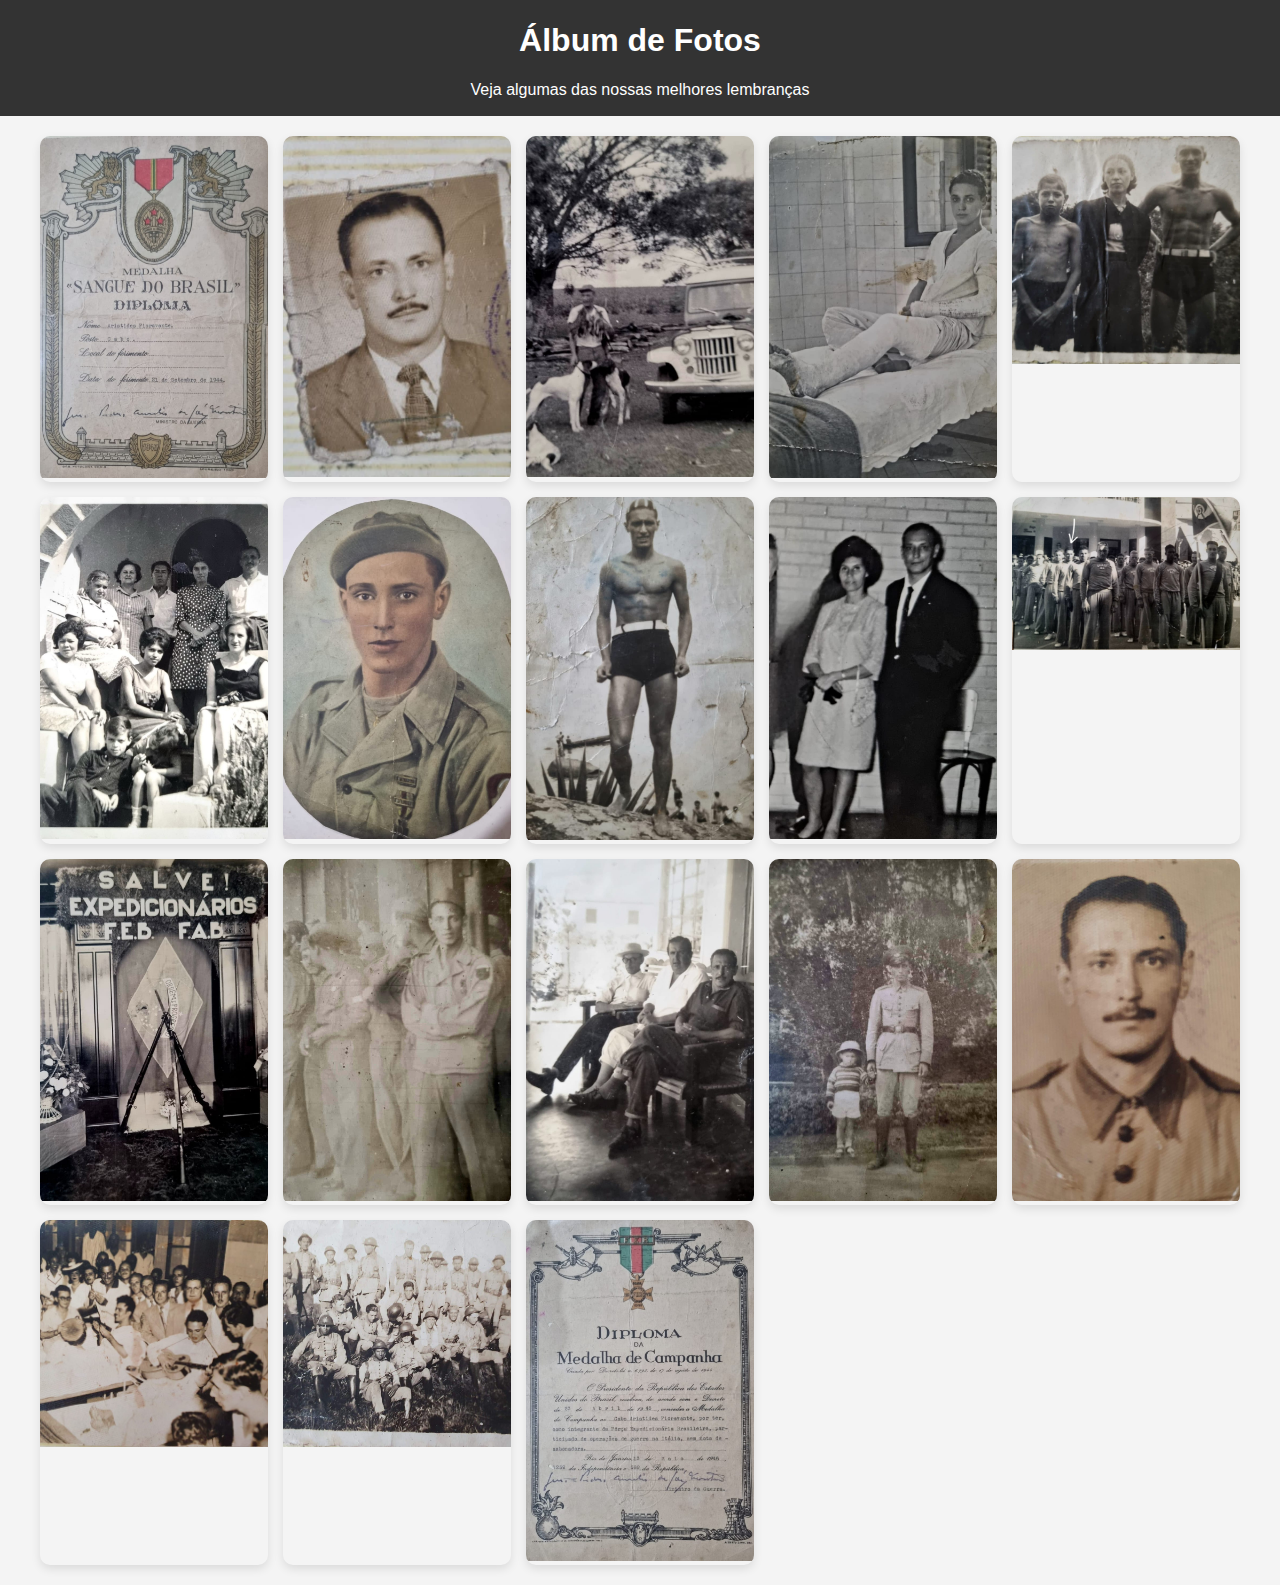
<file: fotos.html>
<!DOCTYPE html>
<html lang="pt-BR">
<head>
    <meta charset="UTF-8">
    <meta name="viewport" content="width=device-width, initial-scale=1.0">
    <title>Álbum de Fotos</title>
    <style>
        body {
            margin: 0;
            padding: 0;
            font-family: Arial, sans-serif;
            background-color: #f4f4f4;
            color: #333;
        }

        header {
            text-align: center;
            background-color: #333;
            color: white;
            padding: 1px 0;
        }

        .album {
            display: grid;
            grid-template-columns: repeat(auto-fit, minmax(200px, 1fr)); /* Layout responsivo */
            gap: 15px;
            padding: 20px;
            max-width: 1200px;
            margin: 0 auto;
        }

        .foto {
            position: relative;
            overflow: hidden;
            border-radius: 10px;
            box-shadow: 0 4px 10px rgba(0, 0, 0, 0.1);
        }

        .foto img {
            width: 100%;
            height: auto;
            transition: transform 0.3s ease;
        }

        .foto:hover img {
            transform: scale(1.1); /* Efeito de zoom ao passar o mouse */
        }

        .foto p {
            position: absolute;
            bottom: 0;
            left: 0;
            right: 0;
            margin: 0;
            padding: 10px;
            background: rgba(0, 0, 0, 0.6);
            color: white;
            text-align: center;
            font-size: 14px;
            opacity: 0;
            transition: opacity 0.3s ease;
        }

        .foto:hover p {
            opacity: 1; /* Mostra a legenda ao passar o mouse */
        }
        
    </style>
</head>
<body>
    <header>
        <h1>Álbum de Fotos</h1>
        <p>Veja algumas das nossas melhores lembranças</p>
    </header>

    <section class="album">
        <div class="foto">
            <img src="fotos/0ccef47e-e546-44eb-a0a1-79d9d884c02a.jpeg" alt="Foto 1">
            <p>Legenda da Foto 1</p>
        </div>
        <div class="foto">
            <img src="fotos/8ba2f7e8-b660-4e3b-a8c4-aa39e2755a41.jpeg" alt="Foto 2">
            <p>Legenda da Foto 2</p>
        </div>
        <div class="foto">
            <img src="fotos/8e6ec3bb-fcf0-4ff2-84e7-d13cf03f4fde.jpeg" alt="Foto 3">
            <p>Legenda da Foto 3</p>
        </div>
        <div class="foto">
            <img src="fotos/32a52e39-b078-49ba-84e1-b64ca0bee968.jpeg" alt="Foto 4">
            <p>Legenda da Foto 4</p>
        </div>
        <div class="foto">
            <img src="fotos/49ba8f02-0f6b-4d93-8078-69b3e9ddf383.jpeg" alt="Foto 5">
            <p>Legenda da Foto 5</p>
        </div>
        <div class="foto">
            <img src="fotos/57b6e02d-1eed-4246-b1ab-7240352d1101.jpeg" alt="Foto 6">
            <p>Legenda da Foto 6</p>
        </div>
        <div class="foto">
            <img src="fotos/75b4c848-9263-41f4-a082-48aea4fb9399.jpeg" alt="Foto 6">
            <p>Legenda da Foto 7</p>
        </div>
        <div class="foto">
            <img src="fotos/384ae08a-8cb5-4451-9e34-81203da0dd1a.jpeg" alt="Foto 6">
            <p>Legenda da Foto 8</p>
        </div>
        <div class="foto">
            <img src="fotos/396f0f2a-83d4-45f7-b007-e980eef7b8f1.jpeg" alt="Foto 6">
            <p>Legenda da Foto 9</p>
        </div>
        <div class="foto">
            <img src="fotos/3373e7ea-3259-4afb-a6c6-546cb893e0f2.jpeg" alt="Foto 6">
            <p>Legenda da Foto 10</p>
        </div>
        <div class="foto">
            <img src="fotos/6353cde2-0048-466d-8729-3cff5c45da1a.jpeg" alt="Foto 6">
            <p>Legenda da Foto 11</p>
        </div>
        <div class="foto">
            <img src="fotos/64679e78-ba4a-4ff0-8704-385d8c536266.jpeg" alt="Foto 6">
            <p>Legenda da Foto 12</p>
        </div>
        <div class="foto">
            <img src="fotos/e7018f62-741e-49cf-9232-e428d2d819ad.jpeg" alt="Foto 6">
            <p>Legenda da Foto 13</p>
        </div>
        <div class="foto">
            <img src="fotos/ea62e547-1476-4a73-8a70-c31e654769fa.jpeg" alt="Foto 6">
            <p>Legenda da Foto 14</p>
        </div>
        <div class="foto">
            <img src=" fotos/bae08611-f4db-46dc-a0cc-561ce8d5ebff.jpeg " alt="Foto 6">
            <p>Legenda da Foto 15</p>
        </div>
        <div class="foto">
            <img src=" fotos/058d3fbf-7a62-47ca-8627-3c8d5d2a071f.jpeg" alt="Foto 6">
            <p>Legenda da Foto 16</p>
        </div>
        <div class="foto">
            <img src=" fotos/5ce3c0dd-b0ac-458d-b2b4-4286f0883580.jpeg" alt="Foto 6">
            <p>Legenda da Foto 17</p>
        </div>
        <div class="foto">
            <img src=" fotos/3e443ef6-7e81-45a0-8b59-4a66de017087.jpeg" alt="Foto 6">
            <p>Legenda da Foto 18</p>
        </div>
        
        
    </section>
</body>
</html>
</file>
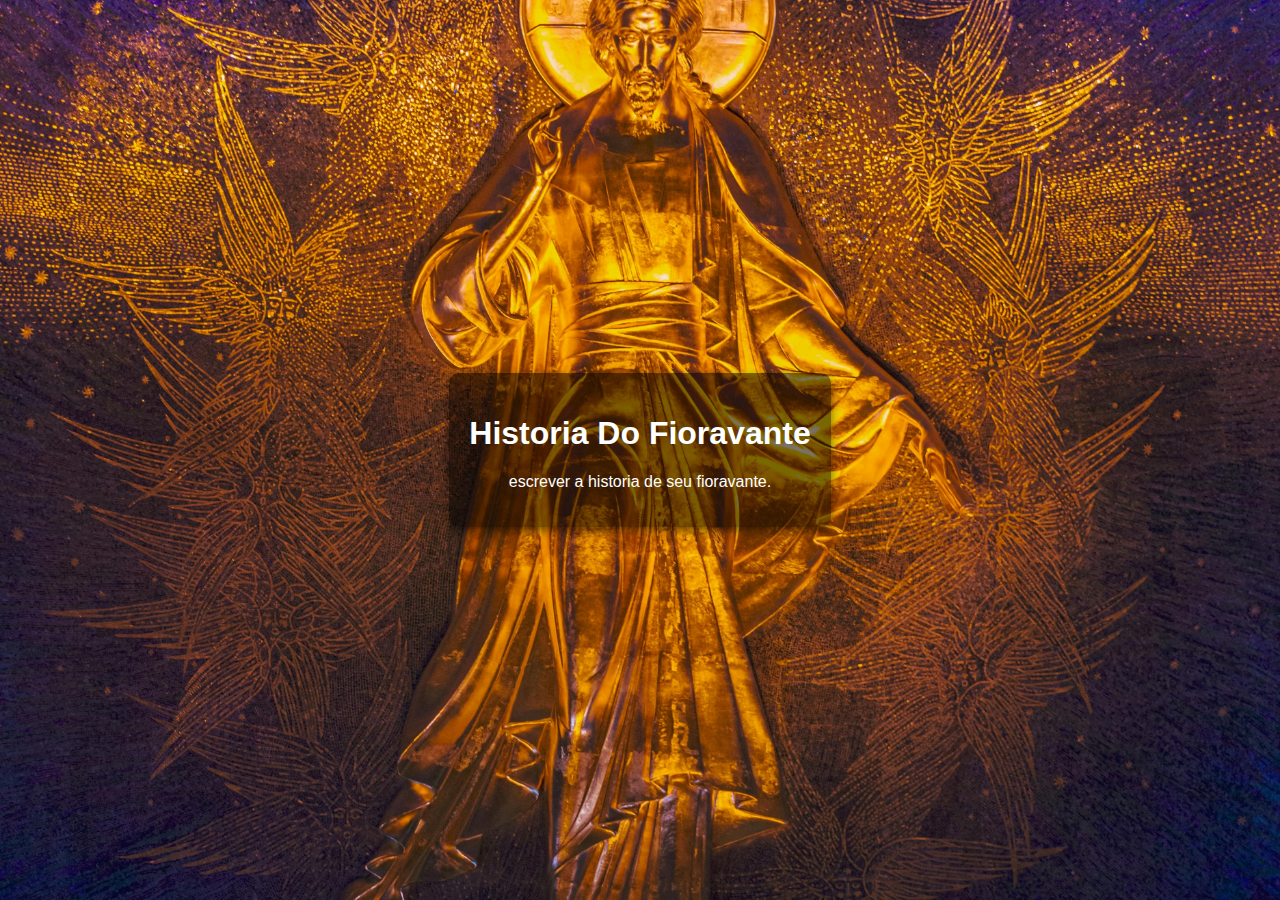
<file: historia.html>
<!DOCTYPE html>
<html lang="pt-BR">
<head>
    <meta charset="UTF-8">
    <meta name="viewport" content="width=device-width, initial-scale=1.0">
    <title>historia</title>
    <style>
        body {
            margin: 0;
            padding: 0;
            background-image: url('pexels-sergey-platonov-114873806-12098624.jpg'); /* Substitua pelo caminho da sua imagem */
            background-size: cover;
            background-position: center;
            height: 100vh;
            font-family: Arial, sans-serif;
            color: white;
            display: flex;
            justify-content: center;
            align-items: center;
            text-align: center;
        }
        .texto {
            background: rgba(0, 0, 0, 0.5); /* Fundo escuro semitransparente para destaque */
            padding: 20px;
            border-radius: 10px;
            box-shadow: 0 4px 10px rgba(0, 0, 0, 0.5);
        }
    </style>
</head>
<body>
    <div class="texto">
        <h1>Historia Do Fioravante </h1>
        <p>escrever a historia de seu fioravante.</p>
    </div>
</body>
</html>
</file>
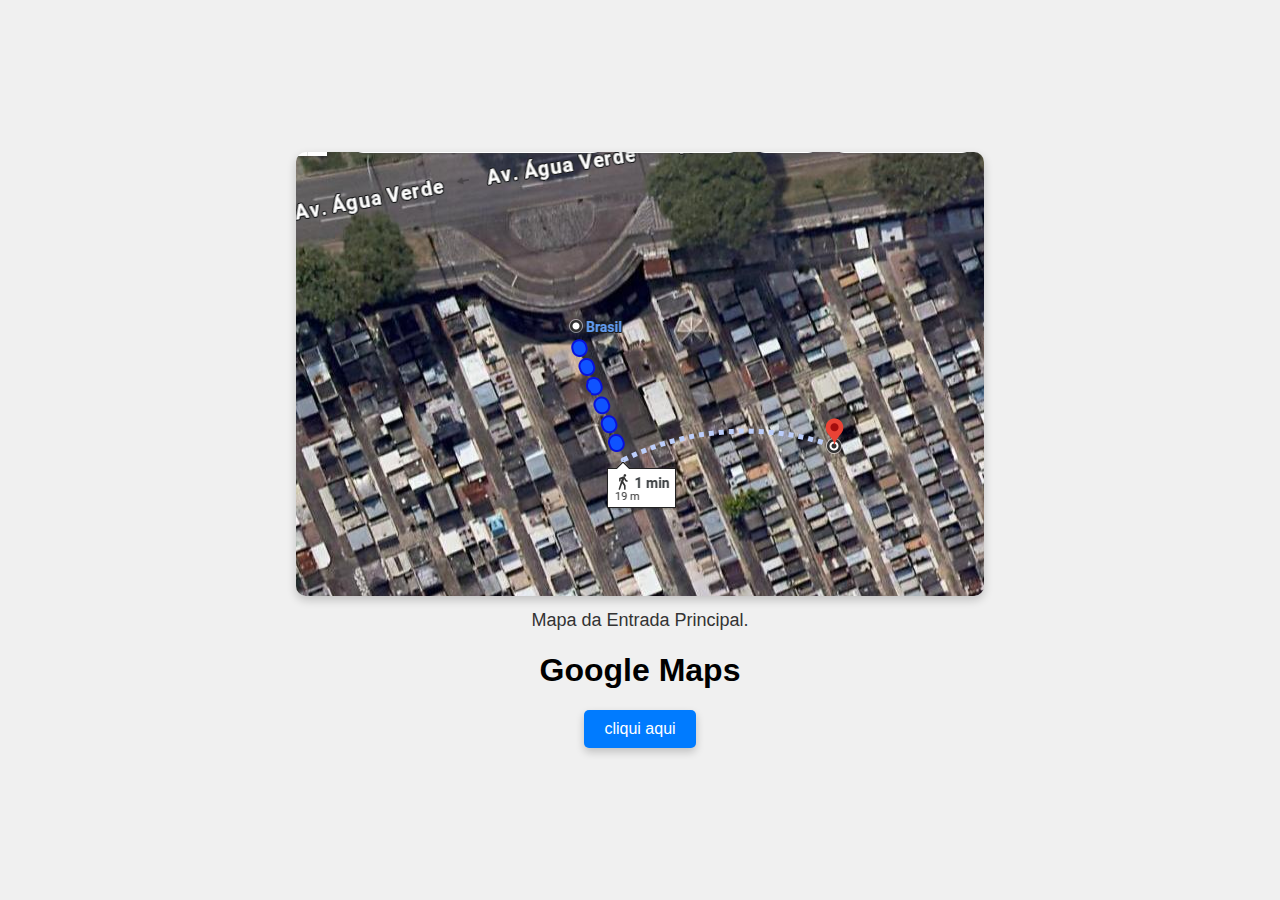
<file: mapa.html>
<!DOCTYPE html>
<html lang="pt-BR">
<head>
    <meta charset="UTF-8">
    <meta name="viewport" content="width=device-width, initial-scale=1.0">
    <title>Exemplo de Imagem</title>
    <style>
        body {
            margin: 0;
            padding: 0;
            display: flex;
            justify-content: center;
            align-items: center;
            min-height: 100vh;
            font-family: Arial, sans-serif;
            background-color: #f0f0f0;
        }

        .imagem-container {
            text-align: center;
        }

        img {
            max-width: 100%;
            height: auto;
            border-radius: 10px;
            box-shadow: 0 4px 10px rgba(0, 0, 0, 0.2);
        }

        p {
            margin-top: 10px;
            font-size: 18px;
            color: #333;
        }
        .botao {
            display: inline-block;
            padding: 10px 20px;
            font-size: 16px;
            color: white;
            background-color: #007BFF;
            text-decoration: none;
            border-radius: 5px;
            border: none;
            cursor: pointer;
            box-shadow: 0 4px 8px rgba(0, 0, 0, 0.2);
        }

        .botao:hover {
            background-color: #0056b3;
        }
    </style>
</head>
<body>
    <div class="imagem-container">
        <img src="Captura de tela de 2025-01-25 22-38-45.png" alt="Descrição da imagem">
        <p>Mapa da Entrada Principal.</p>
        <h1>Google Maps</h1>
        <a href="https://maps.app.goo.gl/MZutQV9ij8THKRhA8" class="botao" target="_blank">cliqui aqui</a>
    </div>
    
</body>

</html>
</file>
